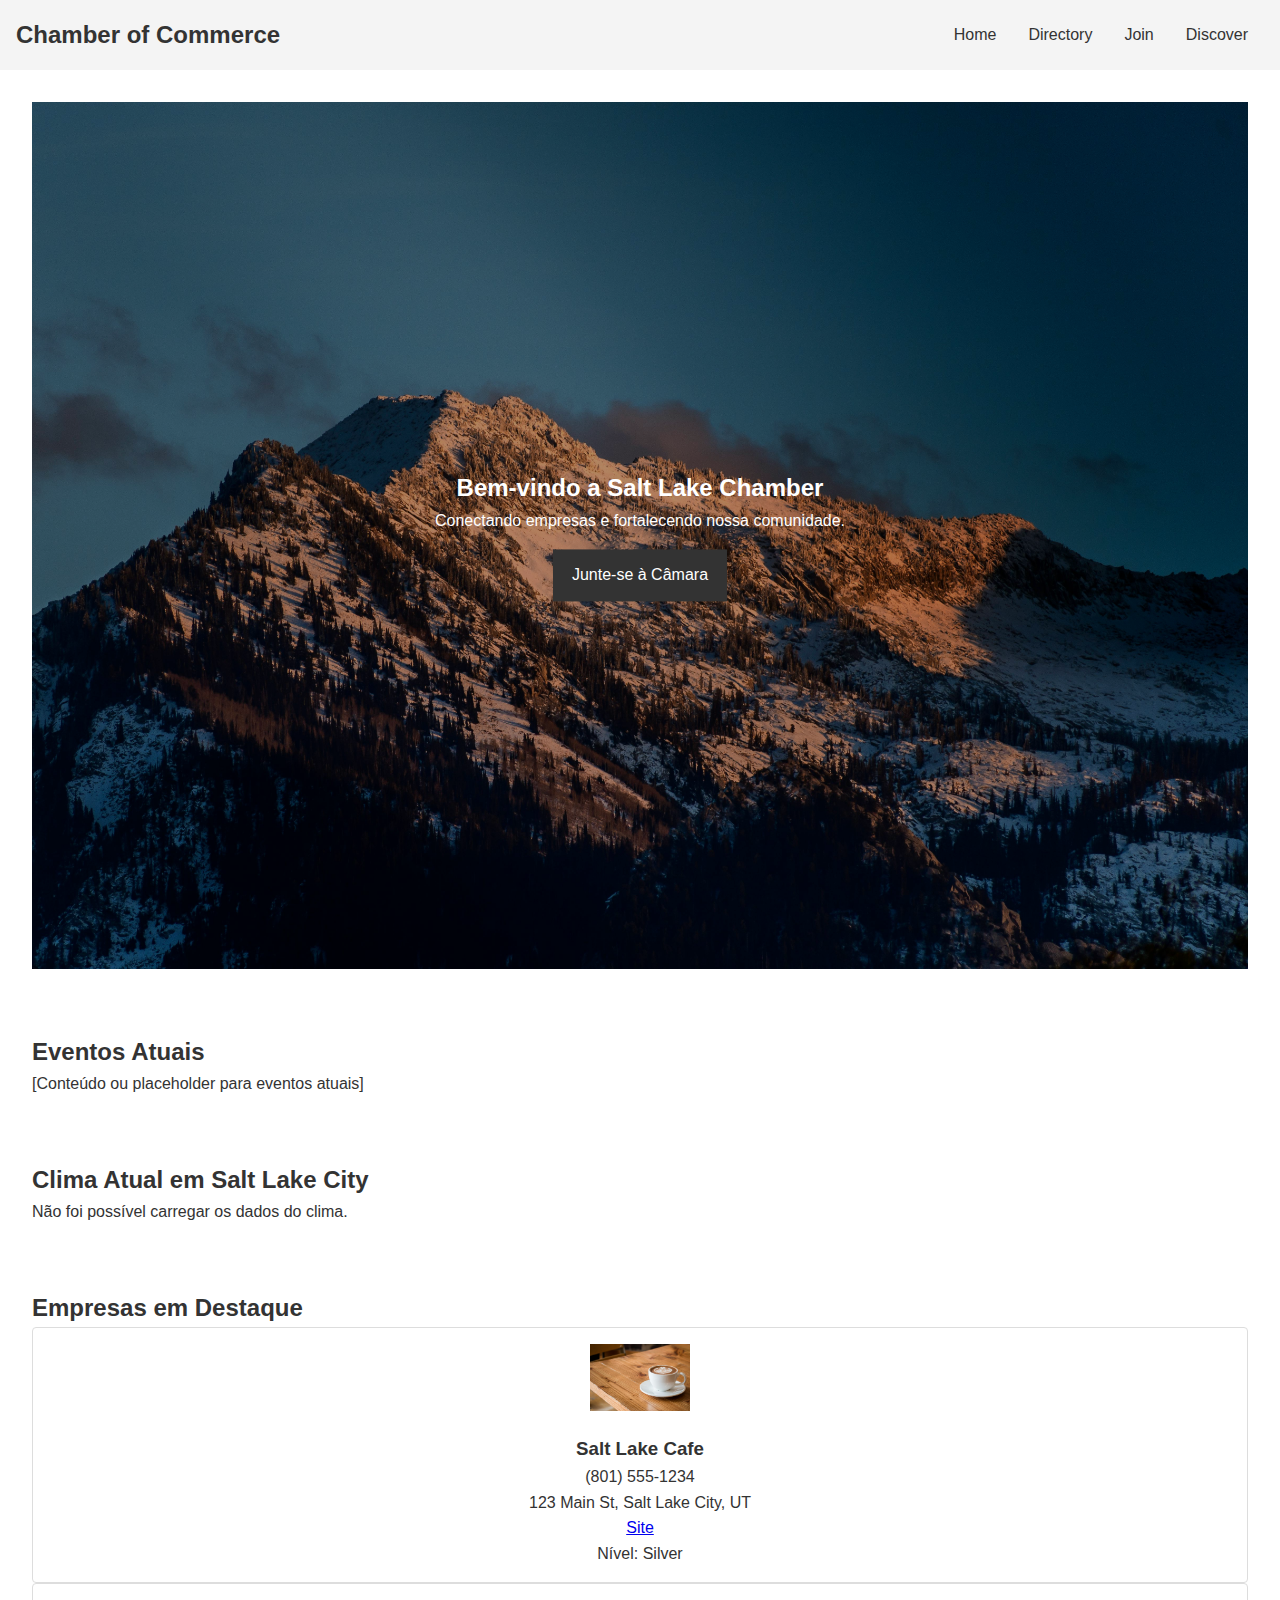
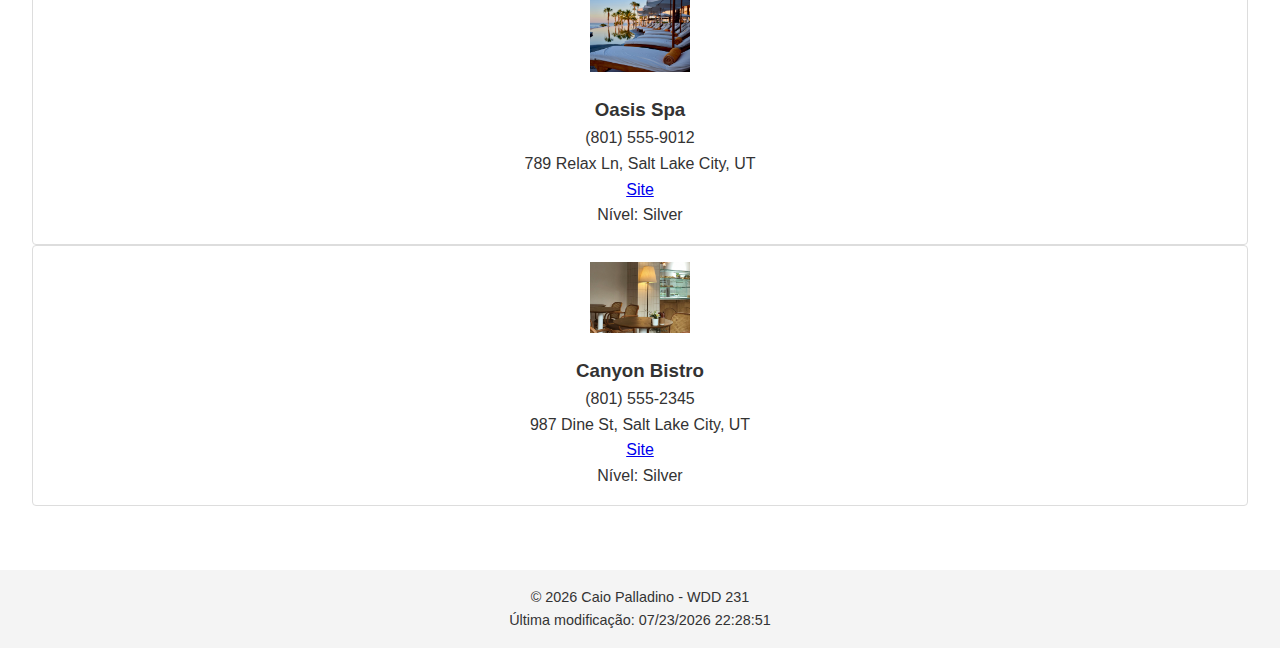
<file: index.html>
<!DOCTYPE html>
<html lang="pt-BR">
<head>
  <meta charset="UTF-8" />
  <meta name="viewport" content="width=device-width, initial-scale=1.0" />
  <meta name="description" content="Chamber of Commerce - Salt Lake City, Utah" />
  <meta name="author" content="Seu Nome" />
  <title>Chamber of Commerce - Salt Lake City, Utah</title>
  <link rel="stylesheet" href="css/style.css" />
</head>
<body>
  <header>
    <div class="logo">
      <h1>Chamber of Commerce</h1>
    </div>
    
    <!-- Botão hamburger -->
    <div class="hamburger" id="hamburger">
      <span class="bar"></span>
      <span class="bar"></span>
      <span class="bar"></span>
    </div>
    
    <nav>
      <ul class="nav-links" id="nav-links">
        <li><a href="index.html">Home</a></li>
        <li><a href="directory.html">Directory</a></li>
        <li><a href="join.html">Join</a></li>
        <li><a href="discover.html">Discover</a></li>
      </ul>
    </nav>
    
  </header>
  
  <main>
    <!-- Seção Hero -->
    <section class="hero">
      <img src="images/hero.jpg" alt="Imagem representativa de Salt Lake City" />
      <div class="hero-content">
        <h2>Bem-vindo a Salt Lake Chamber</h2>
        <p>Conectando empresas e fortalecendo nossa comunidade.</p>
        <a href="join.html" class="cta-button">Junte-se à Câmara</a>
      </div>
    </section>
  
    <!-- Seção de Eventos Atuais -->
    <section class="current-events">
      <h2>Eventos Atuais</h2>
      <p>[Conteúdo ou placeholder para eventos atuais]</p>
    </section>
  
    <!-- Seção de Clima -->
    <section class="weather">
      <h2>Clima Atual em Salt Lake City</h2>
      <div id="weather-info">
        <p>Carregando informações do clima...</p>
      </div>
    </section>
  
    <!-- Seção Spotlight dos Membros -->
    <section class="spotlight">
      <h2>Empresas em Destaque</h2>
      <div id="spotlight-members"></div>
    </section>
  </main>
  
  <footer>
    <p>&copy; <span id="current-year"></span> Caio Palladino - WDD 231</p>
    <p>Última modificação: <span id="last-modified"></span></p>
  </footer>
  
  <script src="js/script.js"></script>
</body>
</html>
</file>
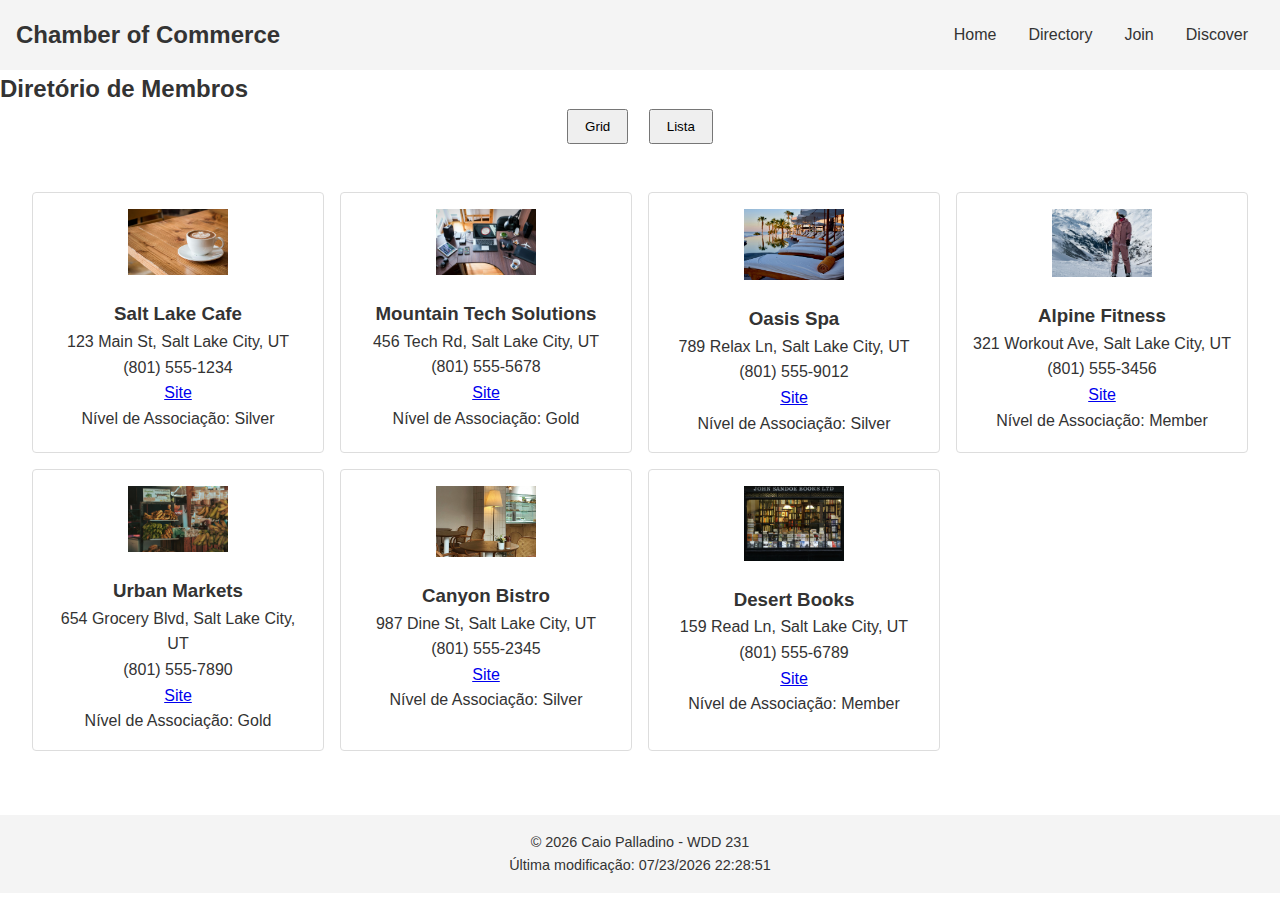
<file: directory.html>
<!DOCTYPE html>
<html lang="pt-BR">
<head>
  <meta charset="UTF-8" />
  <meta name="viewport" content="width=device-width, initial-scale=1.0" />
  <meta name="description" content="Directory - Chamber of Commerce de Salt Lake City, Utah" />
  <meta name="author" content="Seu Nome" />
  <title>Directory - Chamber of Commerce</title>
  <link rel="stylesheet" href="css/style.css" />
</head>
<body>
  <header>
    <div class="logo">
      <h1>Chamber of Commerce</h1>
    </div>
    
    <!-- Botão hamburger -->
    <div class="hamburger" id="hamburger">
      <span class="bar"></span>
      <span class="bar"></span>
      <span class="bar"></span>
    </div>
    
    <nav>
      <ul class="nav-links" id="nav-links">
        <li><a href="index.html">Home</a></li>
        <li><a href="directory.html">Directory</a></li>
        <li><a href="join.html">Join</a></li>
        <li><a href="discover.html">Discover</a></li>
      </ul>
    </nav>
  </header>
  
  <main>
    <h2>Diretório de Membros</h2>
    <!-- Botões para alternar entre Grid e Lista -->
    <div class="view-toggle">
      <button id="grid-view">Grid</button>
      <button id="list-view">Lista</button>
    </div>
    <!-- Container para exibir os membros -->
    <section id="members-container" class="grid">
      <p>Carregando membros...</p>
    </section>
  </main>
  
  <footer>
    <p>&copy; <span id="current-year"></span> Caio Palladino - WDD 231</p>
    <p>Última modificação: <span id="last-modified"></span></p>
  </footer>
  
  <script src="js/script.js"></script>
</body>
</html>
</file>
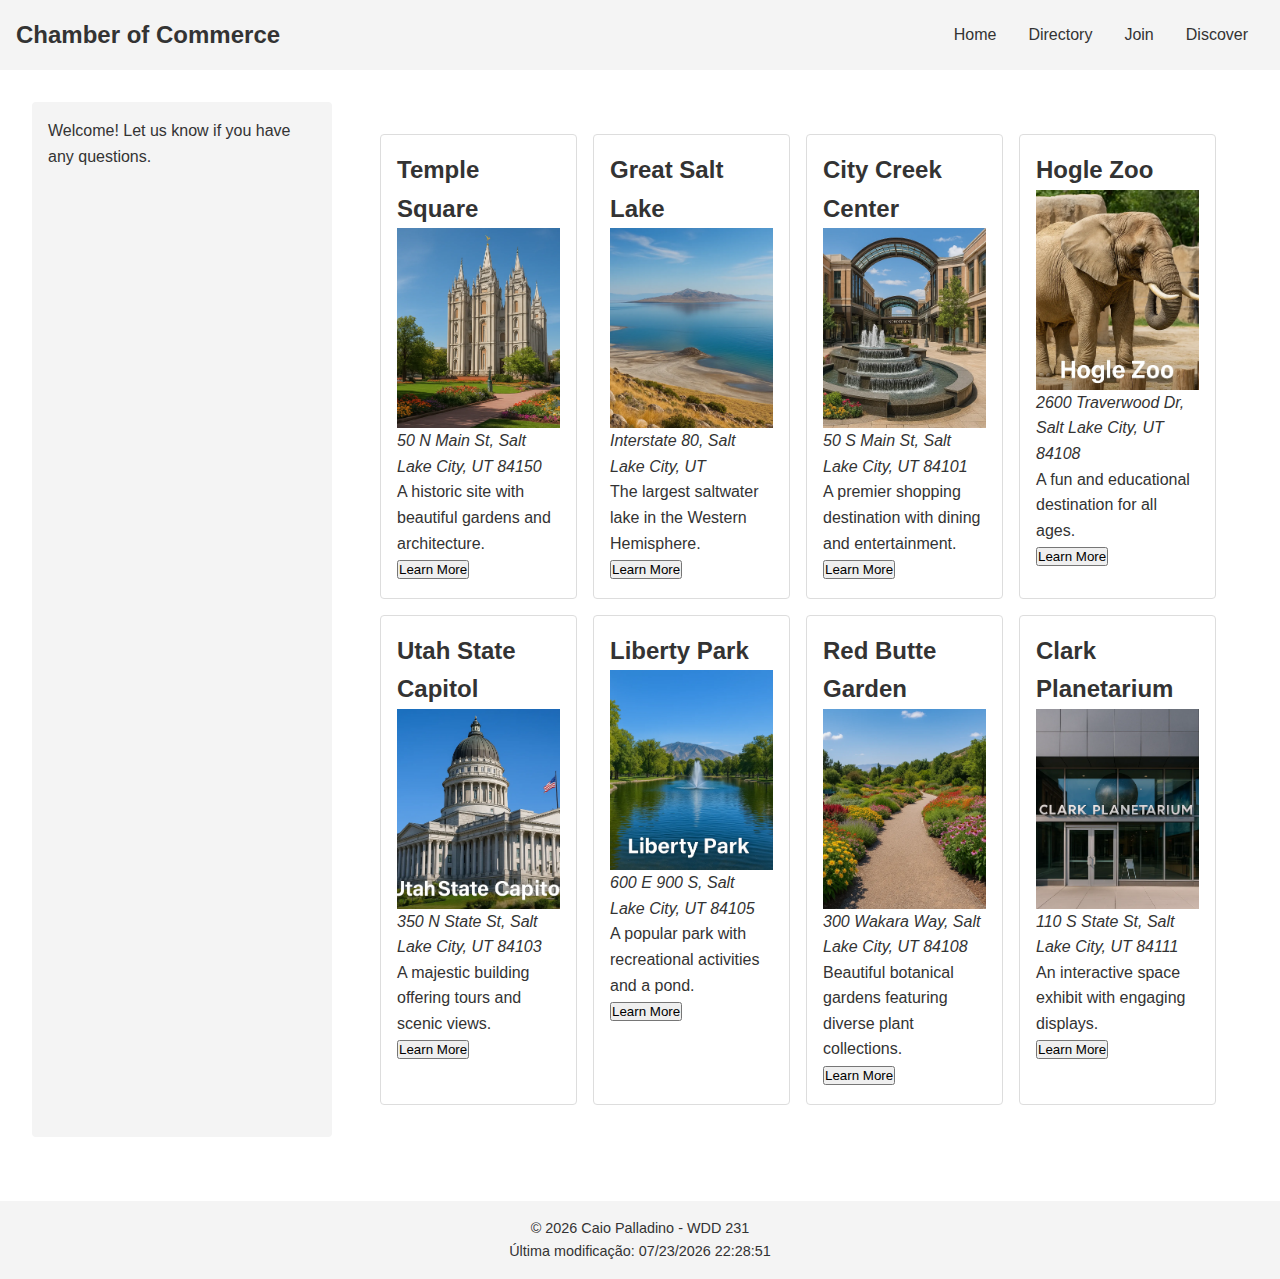
<file: discover.html>
<!DOCTYPE html>
<html lang="pt-BR">
<head>
  <meta charset="UTF-8" />
  <meta name="viewport" content="width=device-width, initial-scale=1.0" />
  <meta name="description" content="Discover - Chamber of Commerce de Salt Lake City, Utah" />
  <meta name="author" content="Seu Nome" />
  <title>Discover - Chamber of Commerce</title>
  <link rel="stylesheet" href="css/style.css" />
  <!-- Inline CSS para layout usando Grid Template Areas e ajustes para mobile -->
  <style>
    /* Ajuste para garantir que o header e nav fiquem visíveis no mobile */
    header {
      position: relative;
      z-index: 1000;
    }
    .nav-links {
      z-index: 1010;
    }
    
    /* Container principal da página Discover */
    .discover-container {
      display: grid;
      grid-template-columns: 1fr;
      grid-template-areas:
        "visit"
        "cards";
      gap: 1rem;
      padding: 2rem;
    }
    /* Área da sidebar para mensagem de visita */
    .visit-sidebar {
      grid-area: visit;
      background: #f4f4f4;
      padding: 1rem;
      border-radius: 4px;
    }
    /* Área dos cards usando grid-template-areas nomeadas para cada card */
    .discover-cards {
      grid-area: cards;
      display: grid;
      grid-template-columns: 1fr;
      grid-template-areas: 
        "card1"
        "card2"
        "card3"
        "card4"
        "card5"
        "card6"
        "card7"
        "card8";
      gap: 1rem;
    }
    /* Estilo básico para cada card */
    .discover-card {
      border: 1px solid #ddd;
      padding: 1rem;
      background: #fff;
      border-radius: 4px;
    }
    
    /* Layout para telas médias (641px a 1024px) */
    @media (min-width: 641px) and (max-width: 1024px) {
      .discover-cards {
        grid-template-columns: 1fr 1fr;
        grid-template-areas: 
          "card1 card2"
          "card3 card4"
          "card5 card6"
          "card7 card8";
      }
    }
    /* Layout para telas grandes (1025px ou mais) */
    @media (min-width: 1025px) {
      .discover-container {
        grid-template-columns: 1fr 3fr;
        grid-template-areas: 
          "visit cards";
      }
      .discover-cards {
        grid-template-columns: repeat(4, 1fr);
        grid-template-areas: 
          "card1 card2 card3 card4"
          "card5 card6 card7 card8";
      }
    }
    
    /* Efeito hover nas imagens apenas para telas maiores que 640px */
    @media (min-width: 641px) {
      .discover-card figure img:hover {
        transform: scale(1.05);
        transition: transform 0.3s ease;
      }
    }
  </style>
</head>
<body>
  <header>
    <div class="logo">
      <h1>Chamber of Commerce</h1>
    </div>
    
    <!-- Botão hamburger -->
    <div class="hamburger" id="hamburger">
      <span class="bar"></span>
      <span class="bar"></span>
      <span class="bar"></span>
    </div>
    
    <nav>
      <ul class="nav-links" id="nav-links">
        <li><a href="index.html">Home</a></li>
        <li><a href="directory.html">Directory</a></li>
        <li><a href="join.html">Join</a></li>
        <li><a href="discover.html" class="active">Discover</a></li>
      </ul>
    </nav>
  </header>
  
  <main>
    <!-- Container principal: sidebar com mensagem e seção dos cards -->
    <div class="discover-container">
      <!-- Sidebar para exibição da mensagem de visita -->
      <aside class="visit-sidebar" id="visit-message">
        <!-- A mensagem será preenchida via JavaScript -->
      </aside>
      
      <!-- Seção para os 8 cards, que serão criados dinamicamente -->
      <section class="discover-cards" id="discover-cards">
        <!-- Cards serão inseridos aqui -->
      </section>
    </div>
  </main>
  
  <footer>
    <p>&copy; <span id="current-year"></span> Caio Palladino - WDD 231</p>
    <p>Última modificação: <span id="last-modified"></span></p>
  </footer>
  
  <script src="js/script.js"></script>
  <!-- JavaScript específico para Discover Page -->
  <script>
    // Atualiza o rodapé (função definida em script.js)
    updateFooter && updateFooter();
    
    // Função para exibir a mensagem baseada na data da última visita (usando localStorage)
    function displayVisitMessage() {
      const visitMsgElem = document.getElementById("visit-message");
      const lastVisit = localStorage.getItem("lastVisit");
      const now = Date.now();
      let message = "";
      
      if (!lastVisit) {
        message = "Welcome! Let us know if you have any questions.";
      } else {
        const diffDays = Math.floor((now - parseInt(lastVisit)) / (1000 * 60 * 60 * 24));
        if (diffDays < 1) {
          message = "Back so soon! Awesome!";
        } else {
          message = `You last visited ${diffDays} ${diffDays === 1 ? "day" : "days"} ago.`;
        }
      }
      visitMsgElem.textContent = message;
      localStorage.setItem("lastVisit", now);
    }
    
    displayVisitMessage();
    
    // Função para carregar os itens de descoberta a partir do arquivo JSON
    async function loadDiscoverItems() {
      try {
        const response = await fetch("data/discover.json");
        const items = await response.json();
        const cardsContainer = document.getElementById("discover-cards");
        
        items.forEach((item, index) => {
          const card = document.createElement("div");
          card.classList.add("discover-card");
          // Atribui a área do grid nomeada (card1, card2, etc.)
          card.style.gridArea = "card" + (index + 1);
          
          card.innerHTML = `
            <h2>${item.title}</h2>
            <figure>
              <img src="images/${item.image}" alt="${item.title}" loading="lazy" width="300" height="200">
            </figure>
            <address>${item.address}</address>
            <p>${item.description}</p>
            <button type="button">Learn More</button>
          `;
          cardsContainer.appendChild(card);
        });
      } catch (error) {
        console.error("Erro ao carregar itens de descoberta:", error);
      }
    }
    
    loadDiscoverItems();
  </script>
</body>
</html>
</file>
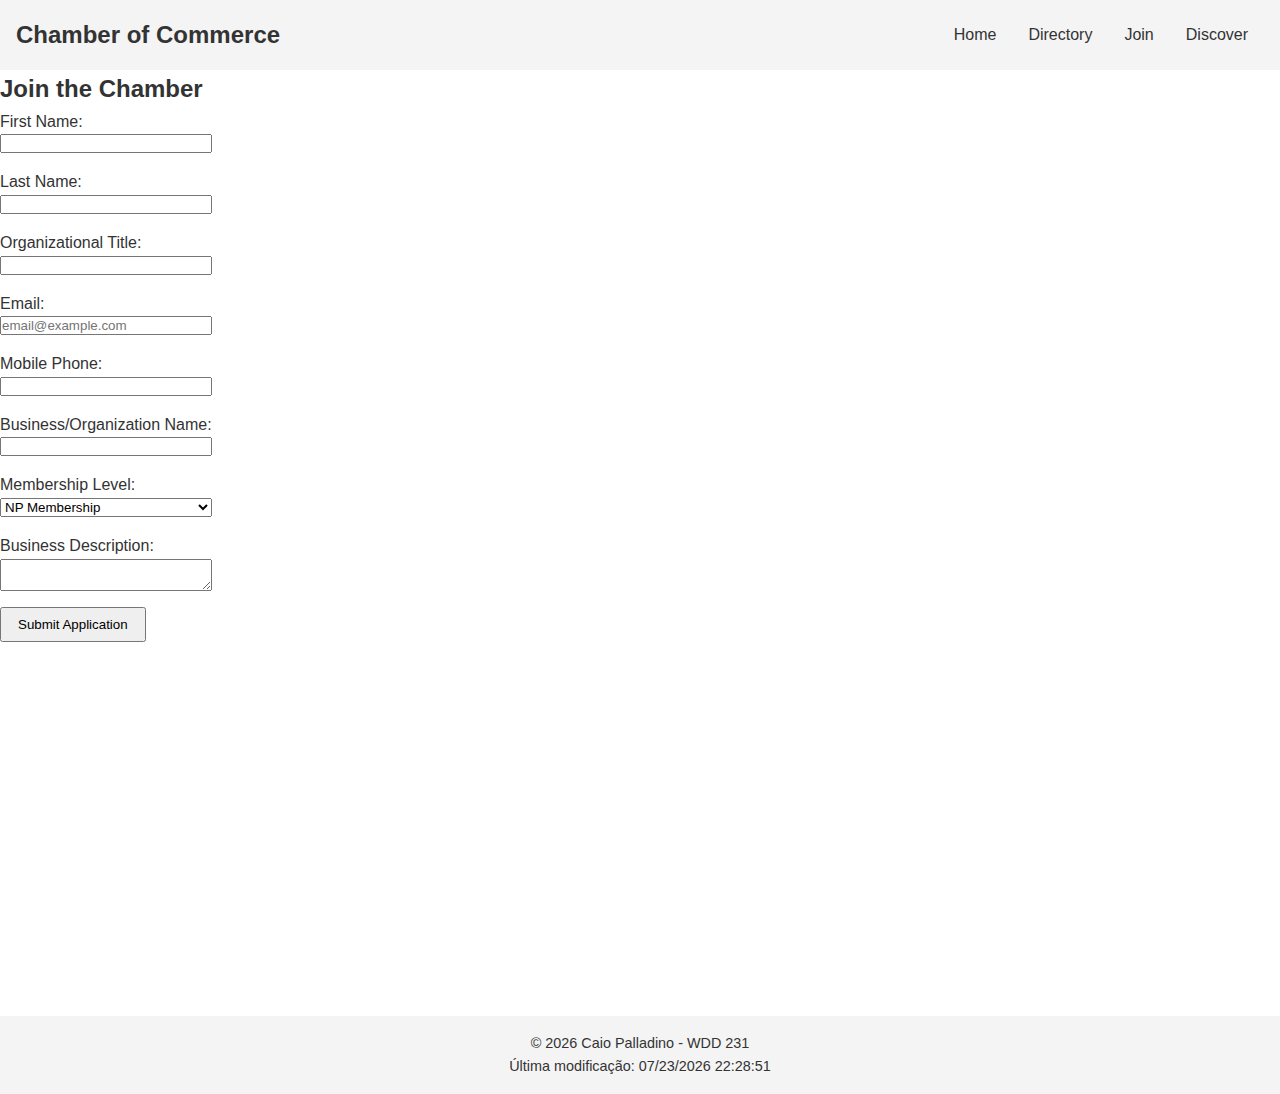
<file: join.html>
<!DOCTYPE html>
<html lang="pt-BR">
<head>
  <meta charset="UTF-8" />
  <meta name="viewport" content="width=device-width, initial-scale=1.0" />
  <meta name="description" content="Chamber of Commerce - Salt Lake City, Utah" />
  <meta name="author" content="Seu Nome" />
  <title>Join - Chamber of Commerce</title>
  <link rel="stylesheet" href="css/style.css" />
</head>
<body>
  <header>
    <div class="logo">
      <h1>Chamber of Commerce</h1>
    </div>

    <!-- Botão hamburger -->
    <div class="hamburger" id="hamburger">
      <span class="bar"></span>
      <span class="bar"></span>
      <span class="bar"></span>
    </div>
    
    <nav>
      <ul class="nav-links" id="nav-links">
        <li><a href="index.html">Home</a></li>
        <li><a href="directory.html">Directory</a></li>
        <li><a href="join.html">Join</a></li>
        <li><a href="discover.html">Discover</a></li>
      </ul>
    </nav>
  </header>

  <main>
    <h2>Join the Chamber</h2>
    
    <!-- Container que agrupa o formulário e os cards lado a lado em telas grandes -->
    <div class="join-container">
      
      <!-- FORMULÁRIO DE ASSOCIAÇÃO -->
      <form method="get" action="thankyou.html">
        
        <!-- Primeiro Nome -->
        <label for="firstname">
          First Name:
          <input 
            type="text" 
            id="firstname" 
            name="firstname" 
            required 
            autocomplete="given-name" 
            title="Enter your first name" 
          />
        </label>

        <!-- Último Nome -->
        <label for="lastname">
          Last Name:
          <input 
            type="text" 
            id="lastname" 
            name="lastname" 
            required 
            autocomplete="family-name" 
            title="Enter your last name" 
          />
        </label>

        <!-- Título Organizacional -->
        <label for="orgtitle">
          Organizational Title:
          <input 
            type="text" 
            id="orgtitle" 
            name="orgtitle" 
            autocomplete="organization-title" 
            pattern="[A-Za-z\s-]{7,}" 
            title="Your job title (min. 7 letters, hyphens, spaces allowed)" 
          />
        </label>

        <!-- E-mail -->
        <label for="email">
          Email:
          <input 
            type="email" 
            id="email" 
            name="email" 
            required 
            autocomplete="email" 
            placeholder="email@example.com"
            title="Enter a valid email address" 
          />
        </label>

        <!-- Telefone (mobile) -->
        <label for="phone">
          Mobile Phone:
          <input 
            type="tel" 
            id="phone" 
            name="phone" 
            required 
            autocomplete="tel" 
            title="Enter your mobile phone number" 
          />
        </label>

        <!-- Nome da Empresa/Organização -->
        <label for="business">
          Business/Organization Name:
          <input 
            type="text" 
            id="business" 
            name="business" 
            required 
            autocomplete="organization" 
            title="Enter your organization's name" 
          />
        </label>

        <!-- Nível de Associação -->
        <label for="membership">
          Membership Level:
          <select 
            id="membership" 
            name="membership" 
            required 
            title="Select your membership level"
          >
            <option value="NP">NP Membership</option>
            <option value="Bronze">Bronze Membership</option>
            <option value="Silver">Silver Membership</option>
            <option value="Gold">Gold Membership</option>
          </select>
        </label>

        <!-- Descrição da Organização -->
        <label for="description">
          Business Description:
          <textarea 
            id="description" 
            name="description" 
            title="Describe your business"
          ></textarea>
        </label>

        <!-- Campo Hidden para Timestamp -->
        <input 
          type="hidden" 
          id="timestamp" 
          name="timestamp" 
        />

        <!-- Botão de Envio -->
        <input type="submit" value="Submit Application" />
      </form>

      <!-- CARDS DE NÍVEIS DE ASSOCIAÇÃO + MODAIS -->
      <section class="membership-cards">
        
        <!-- NP Membership -->
        <div class="card">
          <h3>NP Membership</h3>
          <p>Ideal for non-profit organizations with no fees.</p>
          <button 
            type="button" 
            class="open-modal" 
            data-modal="modal-np"
          >
            Benefits
          </button>
        </div>

        <!-- Bronze Membership -->
        <div class="card">
          <h3>Bronze Membership</h3>
          <p>Basic-level membership for small businesses.</p>
          <button 
            type="button" 
            class="open-modal" 
            data-modal="modal-bronze"
          >
            Benefits
          </button>
        </div>

        <!-- Silver Membership -->
        <div class="card">
          <h3>Silver Membership</h3>
          <p>Enhanced visibility and networking opportunities.</p>
          <button 
            type="button" 
            class="open-modal" 
            data-modal="modal-silver"
          >
            Benefits
          </button>
        </div>

        <!-- Gold Membership -->
        <div class="card">
          <h3>Gold Membership</h3>
          <p>Premium exposure and exclusive event access.</p>
          <button 
            type="button" 
            class="open-modal" 
            data-modal="modal-gold"
          >
            Benefits
          </button>
        </div>
      </section>
    </div>

    <!-- MODAIS -->
    <div id="modal-np" class="modal">
      <div class="modal-content">
        <span class="close" data-modal="modal-np">&times;</span>
        <h3>NP Membership Benefits</h3>
        <p>No fees, basic directory listing, networking events, and more.</p>
      </div>
    </div>

    <div id="modal-bronze" class="modal">
      <div class="modal-content">
        <span class="close" data-modal="modal-bronze">&times;</span>
        <h3>Bronze Membership Benefits</h3>
        <p>Low fees, directory listing, monthly newsletter features, etc.</p>
      </div>
    </div>

    <div id="modal-silver" class="modal">
      <div class="modal-content">
        <span class="close" data-modal="modal-silver">&times;</span>
        <h3>Silver Membership Benefits</h3>
        <p>Moderate fees, extended directory listing, spotlight features, etc.</p>
      </div>
    </div>

    <div id="modal-gold" class="modal">
      <div class="modal-content">
        <span class="close" data-modal="modal-gold">&times;</span>
        <h3>Gold Membership Benefits</h3>
        <p>Premium fees, top directory listing, exclusive networking events, etc.</p>
      </div>
    </div>
  </main>

  <footer>
    <p>&copy; <span id="current-year"></span> Caio Palladino - WDD 231</p>
    <p>Última modificação: <span id="last-modified"></span></p>
  </footer>
  
  <script src="js/script.js"></script>
</body>
</html>
</file>
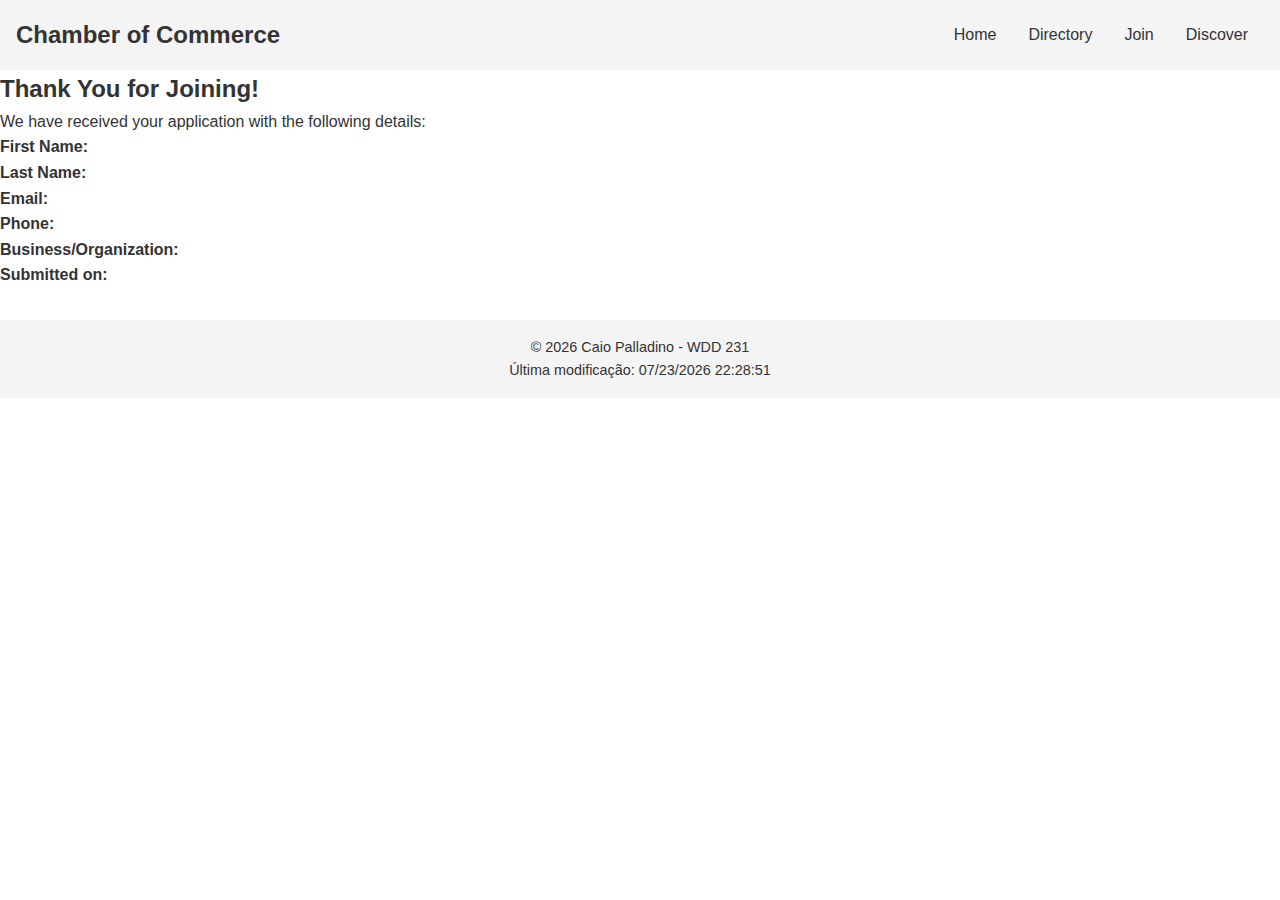
<file: thankyou.html>
<!DOCTYPE html>
<html lang="pt-BR">
<head>
  <meta charset="UTF-8" />
  <meta name="viewport" content="width=device-width, initial-scale=1.0" />
  <meta name="description" content="Chamber of Commerce - Salt Lake City, Utah" />
  <meta name="author" content="Seu Nome" />
  <title>Thank You - Chamber of Commerce</title>
  <link rel="stylesheet" href="css/style.css" />
</head>
<body>
  <header>
    <div class="logo">
      <h1>Chamber of Commerce</h1>
    </div>
    
    <!-- Botão hamburger -->
    <div class="hamburger" id="hamburger">
      <span class="bar"></span>
      <span class="bar"></span>
      <span class="bar"></span>
    </div>
    
    <nav>
      <ul class="nav-links" id="nav-links">
        <li><a href="index.html">Home</a></li>
        <li><a href="directory.html">Directory</a></li>
        <li><a href="join.html">Join</a></li>
        <li><a href="discover.html">Discover</a></li>
      </ul>
    </nav>
  </header>

  <main>
    <h2>Thank You for Joining!</h2>
    <p>We have received your application with the following details:</p>
    <p><strong>First Name:</strong> <span id="out-firstname"></span></p>
    <p><strong>Last Name:</strong> <span id="out-lastname"></span></p>
    <p><strong>Email:</strong> <span id="out-email"></span></p>
    <p><strong>Phone:</strong> <span id="out-phone"></span></p>
    <p><strong>Business/Organization:</strong> <span id="out-business"></span></p>
    <p><strong>Submitted on:</strong> <span id="out-timestamp"></span></p>
  </main>

  <footer>
    <p>&copy; <span id="current-year"></span> Caio Palladino - WDD 231</p>
    <p>Última modificação: <span id="last-modified"></span></p>
  </footer>

  <!-- Mesmo script principal (ou um script específico se preferir) -->
  <script src="js/script.js"></script>
  <!-- Pequeno script para exibir os dados enviados via GET -->
  <script>
    document.addEventListener("DOMContentLoaded", () => {
      const params = new URLSearchParams(window.location.search);
      document.getElementById("out-firstname").textContent = params.get("firstname") || "";
      document.getElementById("out-lastname").textContent = params.get("lastname") || "";
      document.getElementById("out-email").textContent = params.get("email") || "";
      document.getElementById("out-phone").textContent = params.get("phone") || "";
      document.getElementById("out-business").textContent = params.get("business") || "";
      document.getElementById("out-timestamp").textContent = params.get("timestamp") || "";
    });
  </script>
</body>
</html>
</file>
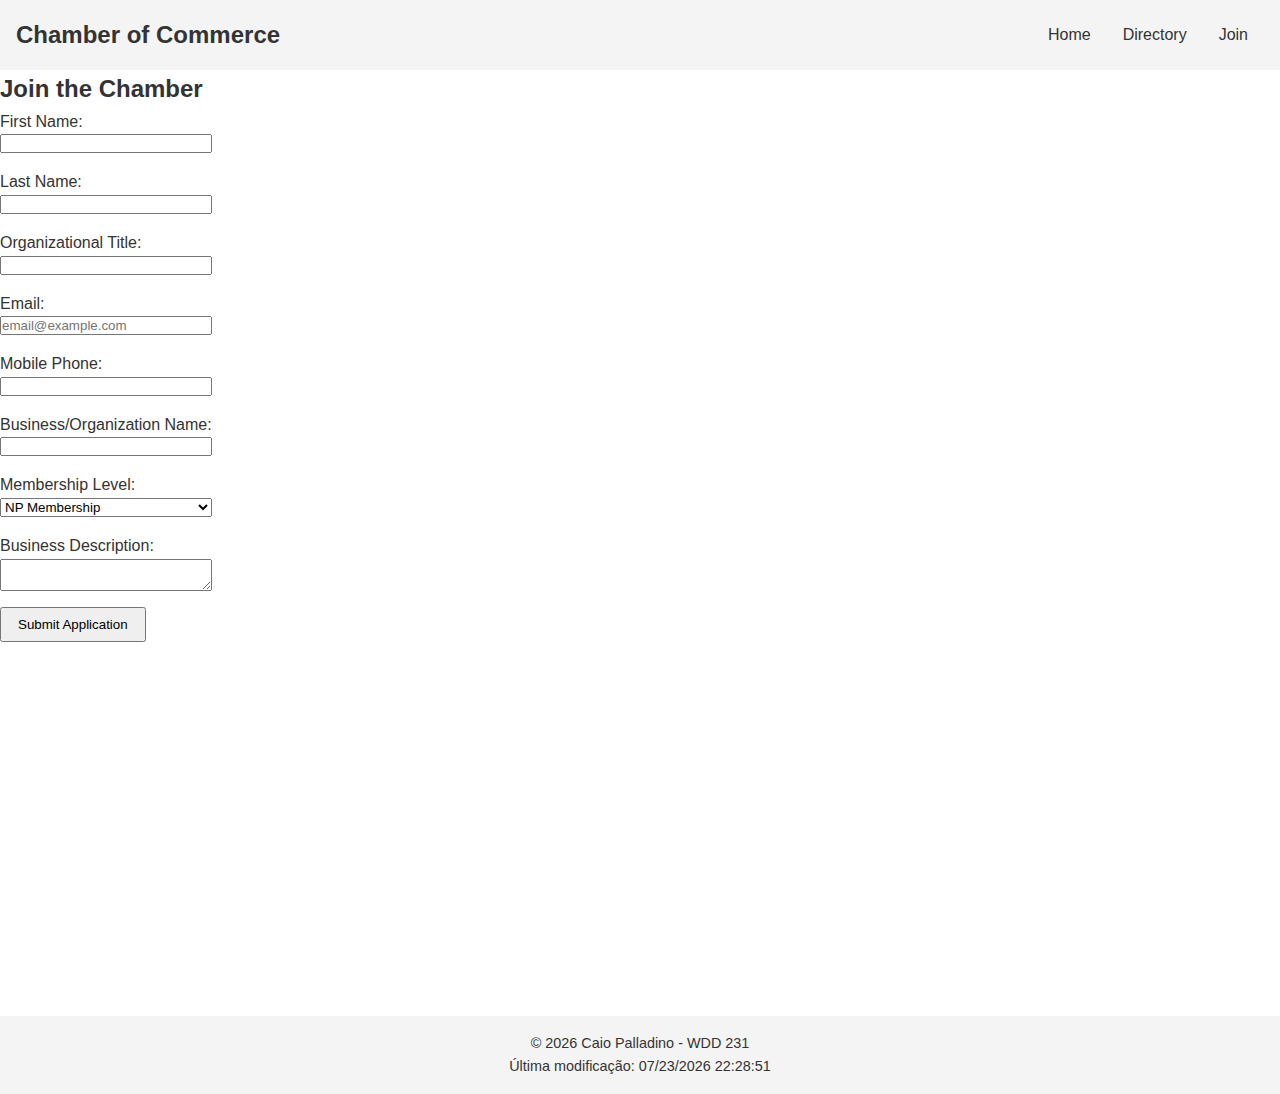
<file: chamber/join.html>
<!DOCTYPE html>
<html lang="pt-BR">
<head>
  <meta charset="UTF-8" />
  <meta name="viewport" content="width=device-width, initial-scale=1.0" />
  <meta name="description" content="Chamber of Commerce - Salt Lake City, Utah" />
  <meta name="author" content="Seu Nome" />
  <title>Join - Chamber of Commerce</title>
  <link rel="stylesheet" href="css/style.css" />
</head>
<body>
  <header>
    <div class="logo">
      <h1>Chamber of Commerce</h1>
    </div>

    <!-- Botão hamburger -->
    <div class="hamburger" id="hamburger">
      <span class="bar"></span>
      <span class="bar"></span>
      <span class="bar"></span>
    </div>
    
    <nav>
      <ul class="nav-links" id="nav-links">
        <li><a href="index.html">Home</a></li>
        <li><a href="directory.html">Directory</a></li>
        <li><a href="join.html" class="active">Join</a></li>
      </ul>
    </nav>
  </header>

  <main>
    <h2>Join the Chamber</h2>
    
    <!-- Container que agrupa o formulário e os cards lado a lado em telas grandes -->
    <div class="join-container">
      
      <!-- FORMULÁRIO DE ASSOCIAÇÃO -->
      <form method="get" action="thankyou.html">
        
        <!-- Primeiro Nome -->
        <label for="firstname">
          First Name:
          <input 
            type="text" 
            id="firstname" 
            name="firstname" 
            required 
            autocomplete="given-name" 
            title="Enter your first name" 
          />
        </label>

        <!-- Último Nome -->
        <label for="lastname">
          Last Name:
          <input 
            type="text" 
            id="lastname" 
            name="lastname" 
            required 
            autocomplete="family-name" 
            title="Enter your last name" 
          />
        </label>

        <!-- Título Organizacional -->
        <label for="orgtitle">
          Organizational Title:
          <input 
            type="text" 
            id="orgtitle" 
            name="orgtitle" 
            autocomplete="organization-title" 
            pattern="[A-Za-z\s-]{7,}" 
            title="Your job title (min. 7 letters, hyphens, spaces allowed)" 
          />
        </label>

        <!-- E-mail -->
        <label for="email">
          Email:
          <input 
            type="email" 
            id="email" 
            name="email" 
            required 
            autocomplete="email" 
            placeholder="email@example.com"
            title="Enter a valid email address" 
          />
        </label>

        <!-- Telefone (mobile) -->
        <label for="phone">
          Mobile Phone:
          <input 
            type="tel" 
            id="phone" 
            name="phone" 
            required 
            autocomplete="tel" 
            title="Enter your mobile phone number" 
          />
        </label>

        <!-- Nome da Empresa/Organização -->
        <label for="business">
          Business/Organization Name:
          <input 
            type="text" 
            id="business" 
            name="business" 
            required 
            autocomplete="organization" 
            title="Enter your organization's name" 
          />
        </label>

        <!-- Nível de Associação -->
        <label for="membership">
          Membership Level:
          <select 
            id="membership" 
            name="membership" 
            required 
            title="Select your membership level"
          >
            <option value="NP">NP Membership</option>
            <option value="Bronze">Bronze Membership</option>
            <option value="Silver">Silver Membership</option>
            <option value="Gold">Gold Membership</option>
          </select>
        </label>

        <!-- Descrição da Organização -->
        <label for="description">
          Business Description:
          <textarea 
            id="description" 
            name="description" 
            title="Describe your business"
          ></textarea>
        </label>

        <!-- Campo Hidden para Timestamp -->
        <input 
          type="hidden" 
          id="timestamp" 
          name="timestamp" 
        />

        <!-- Botão de Envio -->
        <input type="submit" value="Submit Application" />
      </form>

      <!-- CARDS DE NÍVEIS DE ASSOCIAÇÃO + MODAIS -->
      <section class="membership-cards">
        
        <!-- NP Membership -->
        <div class="card">
          <h3>NP Membership</h3>
          <p>Ideal for non-profit organizations with no fees.</p>
          <button 
            type="button" 
            class="open-modal" 
            data-modal="modal-np"
          >
            Benefits
          </button>
        </div>

        <!-- Bronze Membership -->
        <div class="card">
          <h3>Bronze Membership</h3>
          <p>Basic-level membership for small businesses.</p>
          <button 
            type="button" 
            class="open-modal" 
            data-modal="modal-bronze"
          >
            Benefits
          </button>
        </div>

        <!-- Silver Membership -->
        <div class="card">
          <h3>Silver Membership</h3>
          <p>Enhanced visibility and networking opportunities.</p>
          <button 
            type="button" 
            class="open-modal" 
            data-modal="modal-silver"
          >
            Benefits
          </button>
        </div>

        <!-- Gold Membership -->
        <div class="card">
          <h3>Gold Membership</h3>
          <p>Premium exposure and exclusive event access.</p>
          <button 
            type="button" 
            class="open-modal" 
            data-modal="modal-gold"
          >
            Benefits
          </button>
        </div>
      </section>
    </div>

    <!-- MODAIS -->
    <div id="modal-np" class="modal">
      <div class="modal-content">
        <span class="close" data-modal="modal-np">&times;</span>
        <h3>NP Membership Benefits</h3>
        <p>No fees, basic directory listing, networking events, and more.</p>
      </div>
    </div>

    <div id="modal-bronze" class="modal">
      <div class="modal-content">
        <span class="close" data-modal="modal-bronze">&times;</span>
        <h3>Bronze Membership Benefits</h3>
        <p>Low fees, directory listing, monthly newsletter features, etc.</p>
      </div>
    </div>

    <div id="modal-silver" class="modal">
      <div class="modal-content">
        <span class="close" data-modal="modal-silver">&times;</span>
        <h3>Silver Membership Benefits</h3>
        <p>Moderate fees, extended directory listing, spotlight features, etc.</p>
      </div>
    </div>

    <div id="modal-gold" class="modal">
      <div class="modal-content">
        <span class="close" data-modal="modal-gold">&times;</span>
        <h3>Gold Membership Benefits</h3>
        <p>Premium fees, top directory listing, exclusive networking events, etc.</p>
      </div>
    </div>
  </main>

  <footer>
    <p>&copy; <span id="current-year"></span> Caio Palladino - WDD 231</p>
    <p>Última modificação: <span id="last-modified"></span></p>
  </footer>
  
  <script src="js/script.js"></script>
</body>
</html>
</file>
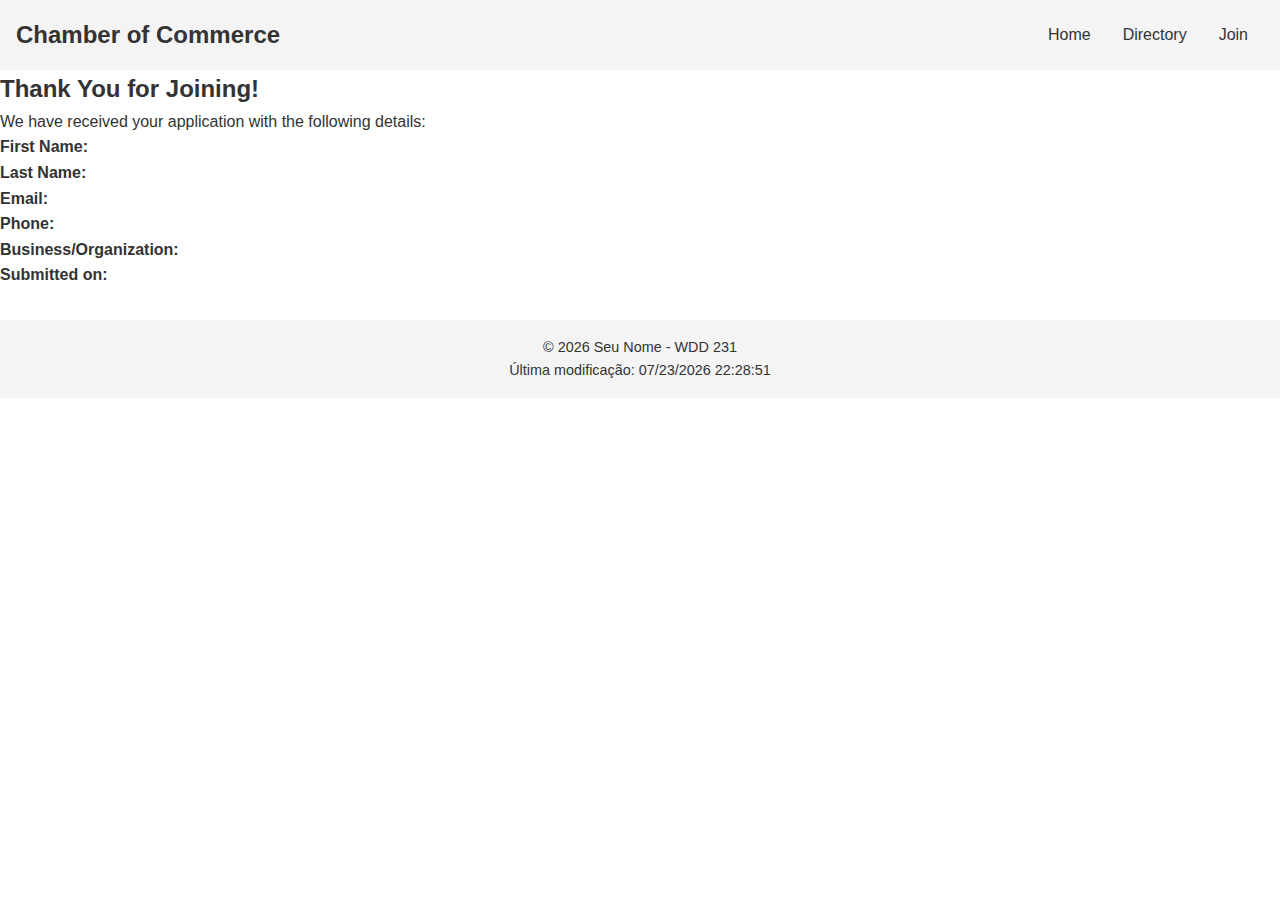
<file: chamber/thankyou.html>
<!DOCTYPE html>
<html lang="pt-BR">
<head>
  <meta charset="UTF-8" />
  <meta name="viewport" content="width=device-width, initial-scale=1.0" />
  <meta name="description" content="Chamber of Commerce - Salt Lake City, Utah" />
  <meta name="author" content="Seu Nome" />
  <title>Thank You - Chamber of Commerce</title>
  <link rel="stylesheet" href="css/style.css" />
</head>
<body>
  <header>
    <div class="logo">
      <h1>Chamber of Commerce</h1>
    </div>
    
    <!-- Botão hamburger -->
    <div class="hamburger" id="hamburger">
      <span class="bar"></span>
      <span class="bar"></span>
      <span class="bar"></span>
    </div>
    
    <nav>
      <ul class="nav-links" id="nav-links">
        <li><a href="index.html">Home</a></li>
        <li><a href="directory.html">Directory</a></li>
        <li><a href="join.html">Join</a></li>
      </ul>
    </nav>
  </header>

  <main>
    <h2>Thank You for Joining!</h2>
    <p>We have received your application with the following details:</p>
    <p><strong>First Name:</strong> <span id="out-firstname"></span></p>
    <p><strong>Last Name:</strong> <span id="out-lastname"></span></p>
    <p><strong>Email:</strong> <span id="out-email"></span></p>
    <p><strong>Phone:</strong> <span id="out-phone"></span></p>
    <p><strong>Business/Organization:</strong> <span id="out-business"></span></p>
    <p><strong>Submitted on:</strong> <span id="out-timestamp"></span></p>
  </main>

  <footer>
    <p>&copy; <span id="current-year"></span> Seu Nome - WDD 231</p>
    <p>Última modificação: <span id="last-modified"></span></p>
  </footer>

  <!-- Mesmo script principal (ou um script específico se preferir) -->
  <script src="js/script.js"></script>
  <!-- Pequeno script para exibir os dados enviados via GET -->
  <script>
    document.addEventListener("DOMContentLoaded", () => {
      const params = new URLSearchParams(window.location.search);
      document.getElementById("out-firstname").textContent = params.get("firstname") || "";
      document.getElementById("out-lastname").textContent = params.get("lastname") || "";
      document.getElementById("out-email").textContent = params.get("email") || "";
      document.getElementById("out-phone").textContent = params.get("phone") || "";
      document.getElementById("out-business").textContent = params.get("business") || "";
      document.getElementById("out-timestamp").textContent = params.get("timestamp") || "";
    });
  </script>
</body>
</html>
</file>
<file: css/style.css>
* {
  margin: 0;
  padding: 0;
  box-sizing: border-box;
}

body {
  font-family: Arial, sans-serif;
  line-height: 1.6;
  color: #333;
}

/* Cabeçalho e Navegação */
header {
  background: #f4f4f4;
  padding: 1rem;
  display: flex;
  align-items: center;
  justify-content: space-between;
}

header .logo h1 {
  font-size: 1.5rem;
}

nav ul {
  list-style: none;
  display: flex;
  gap: 1rem;
  margin-right: 1rem;
}

nav li {
  margin-left: 1rem;
}

nav a {
  text-decoration: none;
  color: #333;
}

/* Hero Section */
.hero {
  position: relative;
  text-align: center;
  color: #fff;
}

.hero img {
  width: 100%;
  height: auto;
  display: block;
  filter: brightness(70%);
}

.hero-content {
  position: absolute;
  top: 50%;
  left: 50%;
  transform: translate(-50%, -50%);
}

.cta-button {
  background: #333;
  color: #fff;
  padding: 0.8rem 1.2rem;
  text-decoration: none;
  margin-top: 1rem;
  display: inline-block;
}

/* Seções gerais */
section {
  padding: 2rem;
}

/* Diretório de Membros */
.view-toggle {
  margin-bottom: 1rem;
  text-align: center;
}

.view-toggle button {
  padding: 0.5rem 1rem;
  margin: 0 0.5rem;
  cursor: pointer;
}

#members-container.grid {
  display: grid;
  grid-template-columns: repeat(auto-fit, minmax(250px, 1fr));
  gap: 1rem;
}

#members-container.list {
  display: block;
}

/* Card do Membro */
.member-card {
  border: 1px solid #ddd;
  padding: 1rem;
  background: #fff;
  border-radius: 4px;
  text-align: center;
}

.member-card img {
  width: 100px;
  height: auto;
  margin-bottom: 1rem;
}

/* Rodapé */
footer {
  background: #f4f4f4;
  text-align: center;
  padding: 1rem;
  margin-top: 2rem;
  font-size: 0.9rem;
}

/* Responsividade */
@media (max-width: 600px) {
  nav ul {
    flex-direction: column;
  }

  .hero-content h2 {
    font-size: 1.5rem;
  }
}

/* Hamburguer Section */
/* Estilo do botão hamburger (por padrão, oculto em telas grandes) */
.hamburger {
  display: none; /* Só mostramos no mobile */
  flex-direction: column;
  cursor: pointer;
  margin-right: 1rem;
}

.hamburger .bar {
  width: 25px;
  height: 3px;
  background-color: #333;
  margin: 4px 0;
  transition: 0.4s;
}

/* Modo MOBILE: a partir de ~600px */
@media (max-width: 600px) {
  /* Mostra o botão hamburger */
  .hamburger {
    display: flex;
  }
  
  /* Esconde a lista de navegação por padrão */
  .nav-links {
    display: none;
    position: absolute;
    top: 60px;
    right: 1rem;
    background-color: #f4f4f4;
    flex-direction: column;
    width: 150px;
    padding: 1rem;
    border: 1px solid #ccc;
    border-radius: 4px;
  }
  
  /* Exibe a lista de navegação quando a classe "open" estiver presente */
  .nav-links.open {
    display: flex;
  }
}

/* JOIN CONTAINER - Form + Cards */
.join-container {
  display: flex;
  gap: 2rem;
  /* Espaço interno, ajuste conforme sua preferência */
  flex-wrap: wrap; 
  /* Em telas grandes, form e cards lado a lado. Em telas pequenas, um embaixo do outro. */
}

@media (max-width: 800px) {
  .join-container {
    flex-direction: column;
  }
}

/* MEMBERSHIP CARDS */
.membership-cards {
  display: flex;
  flex-wrap: wrap;
  gap: 1rem;
  /* Animação de transição inicial (fade-in) */
  opacity: 0;
  animation: fadeInCards 1.5s forwards ease-in-out;
}

@keyframes fadeInCards {
  to {
    opacity: 1;
  }
}

.membership-cards .card {
  border: 1px solid #ddd;
  padding: 1rem;
  border-radius: 4px;
  background: #fff;
  width: calc(50% - 1rem);
  position: relative;
  box-shadow: 0 0 5px rgba(0,0,0,0.1);
}

@media (max-width: 600px) {
  .membership-cards .card {
    width: 100%;
  }
}

/* MODAL (oculto por padrão) */
.modal {
  display: none; 
  position: fixed; 
  z-index: 999; 
  left: 0; 
  top: 0; 
  width: 100%; 
  height: 100%; 
  overflow: auto; 
  background-color: rgba(0,0,0,0.7); /* Sombra do backdrop */
}

.modal-content {
  background-color: #fff;
  margin: 10% auto;
  padding: 2rem;
  width: 80%;
  max-width: 600px;
  position: relative;
  border-radius: 4px;
}

/* Botão de fechar (x) */
.modal-content .close {
  position: absolute;
  top: 1rem;
  right: 1rem;
  font-size: 1.5rem;
  cursor: pointer;
}

/* FORMULÁRIO (labels e inputs) */
form label {
  display: flex;
  flex-direction: column;
  margin-bottom: 1rem;
}

form input[type="submit"] {
  cursor: pointer;
  padding: 0.5rem 1rem;
}

/* ======= Ajustes para as imagens dos cards na página Discover ======= */
/* Opção 1: Definindo altura fixa para o container da imagem */
.discover-card figure {
  height: 200px; /* Ajuste conforme necessário */
  width: 100%;
  overflow: hidden;
}

.discover-card figure img {
  width: 100%;
  height: 100%;
  object-fit: cover;
  display: block;
}
</file>
<file: chamber/css/style.css>
/* Reset simples */
* {
  margin: 0;
  padding: 0;
  box-sizing: border-box;
}

body {
  font-family: Arial, sans-serif;
  line-height: 1.6;
  color: #333;
}

/* Cabeçalho e Navegação */
header {
  background: #f4f4f4;
  padding: 1rem;
  display: flex;
  align-items: center;
  justify-content: space-between;
}

header .logo h1 {
  font-size: 1.5rem;
}

nav ul {
  list-style: none;
  display: flex;
  gap: 1rem;
  margin-right: 1rem;
}

nav li {
  margin-left: 1rem;
}

nav a {
  text-decoration: none;
  color: #333;
}

/* Hero Section */
.hero {
  position: relative;
  text-align: center;
  color: #fff;
}

.hero img {
  width: 100%;
  height: auto;
  display: block;
  filter: brightness(70%);
}

.hero-content {
  position: absolute;
  top: 50%;
  left: 50%;
  transform: translate(-50%, -50%);
}

.cta-button {
  background: #333;
  color: #fff;
  padding: 0.8rem 1.2rem;
  text-decoration: none;
  margin-top: 1rem;
  display: inline-block;
}

/* Seções gerais */
section {
  padding: 2rem;
}

/* Diretório de Membros */
.view-toggle {
  margin-bottom: 1rem;
  text-align: center;
}

.view-toggle button {
  padding: 0.5rem 1rem;
  margin: 0 0.5rem;
  cursor: pointer;
}

#members-container.grid {
  display: grid;
  grid-template-columns: repeat(auto-fit, minmax(250px, 1fr));
  gap: 1rem;
}

#members-container.list {
  display: block;
}

/* Card do Membro */
.member-card {
  border: 1px solid #ddd;
  padding: 1rem;
  background: #fff;
  border-radius: 4px;
  text-align: center;
}

.member-card img {
  width: 100px;
  height: auto;
  margin-bottom: 1rem;
}

/* Rodapé */
footer {
  background: #f4f4f4;
  text-align: center;
  padding: 1rem;
  margin-top: 2rem;
  font-size: 0.9rem;
}

/* Responsividade */
@media (max-width: 600px) {
  nav ul {
    flex-direction: column;
  }

  .hero-content h2 {
    font-size: 1.5rem;
  }
}

/* Hamburguer Section */
/* Estilo do botão hamburger (por padrão, oculto em telas grandes) */
.hamburger {
  display: none; /* Só mostramos no mobile */
  flex-direction: column;
  cursor: pointer;
  margin-right: 1rem;
}

.hamburger .bar {
  width: 25px;
  height: 3px;
  background-color: #333;
  margin: 4px 0;
  transition: 0.4s;
}

/* Modo MOBILE: a partir de ~600px */
@media (max-width: 600px) {
  /* Mostra o botão hamburger */
  .hamburger {
    display: flex;
  }
  
  /* Esconde a lista de navegação por padrão */
  .nav-links {
    display: none;
    position: absolute;
    top: 60px;
    right: 1rem;
    background-color: #f4f4f4;
    flex-direction: column;
    width: 150px;
    padding: 1rem;
    border: 1px solid #ccc;
    border-radius: 4px;
  }
  
  /* Exibe a lista de navegação quando a classe "open" estiver presente */
  .nav-links.open {
    display: flex;
  }
}
/* JOIN CONTAINER - Form + Cards */
.join-container {
  display: flex;
  gap: 2rem;
  /* Espaço interno, ajuste conforme sua preferência */
  flex-wrap: wrap; 
  /* Em telas grandes, form e cards lado a lado. Em telas pequenas, um embaixo do outro. */
}

@media (max-width: 800px) {
  .join-container {
    flex-direction: column;
  }
}

/* MEMBERSHIP CARDS */
.membership-cards {
  display: flex;
  flex-wrap: wrap;
  gap: 1rem;
  /* Animação de transição inicial (fade-in) */
  opacity: 0;
  animation: fadeInCards 1.5s forwards ease-in-out;
}

@keyframes fadeInCards {
  to {
    opacity: 1;
  }
}

.membership-cards .card {
  border: 1px solid #ddd;
  padding: 1rem;
  border-radius: 4px;
  background: #fff;
  width: calc(50% - 1rem);
  position: relative;
  box-shadow: 0 0 5px rgba(0,0,0,0.1);
}

@media (max-width: 600px) {
  .membership-cards .card {
    width: 100%;
  }
}

/* MODAL (oculto por padrão) */
.modal {
  display: none; 
  position: fixed; 
  z-index: 999; 
  left: 0; 
  top: 0; 
  width: 100%; 
  height: 100%; 
  overflow: auto; 
  background-color: rgba(0,0,0,0.7); /* Sombra do backdrop */
}

.modal-content {
  background-color: #fff;
  margin: 10% auto;
  padding: 2rem;
  width: 80%;
  max-width: 600px;
  position: relative;
  border-radius: 4px;
}

/* Botão de fechar (x) */
.modal-content .close {
  position: absolute;
  top: 1rem;
  right: 1rem;
  font-size: 1.5rem;
  cursor: pointer;
}

/* FORMULÁRIO (labels e inputs) */
form label {
  display: flex;
  flex-direction: column;
  margin-bottom: 1rem;
}

form input[type="submit"] {
  cursor: pointer;
  padding: 0.5rem 1rem;
}
</file>
